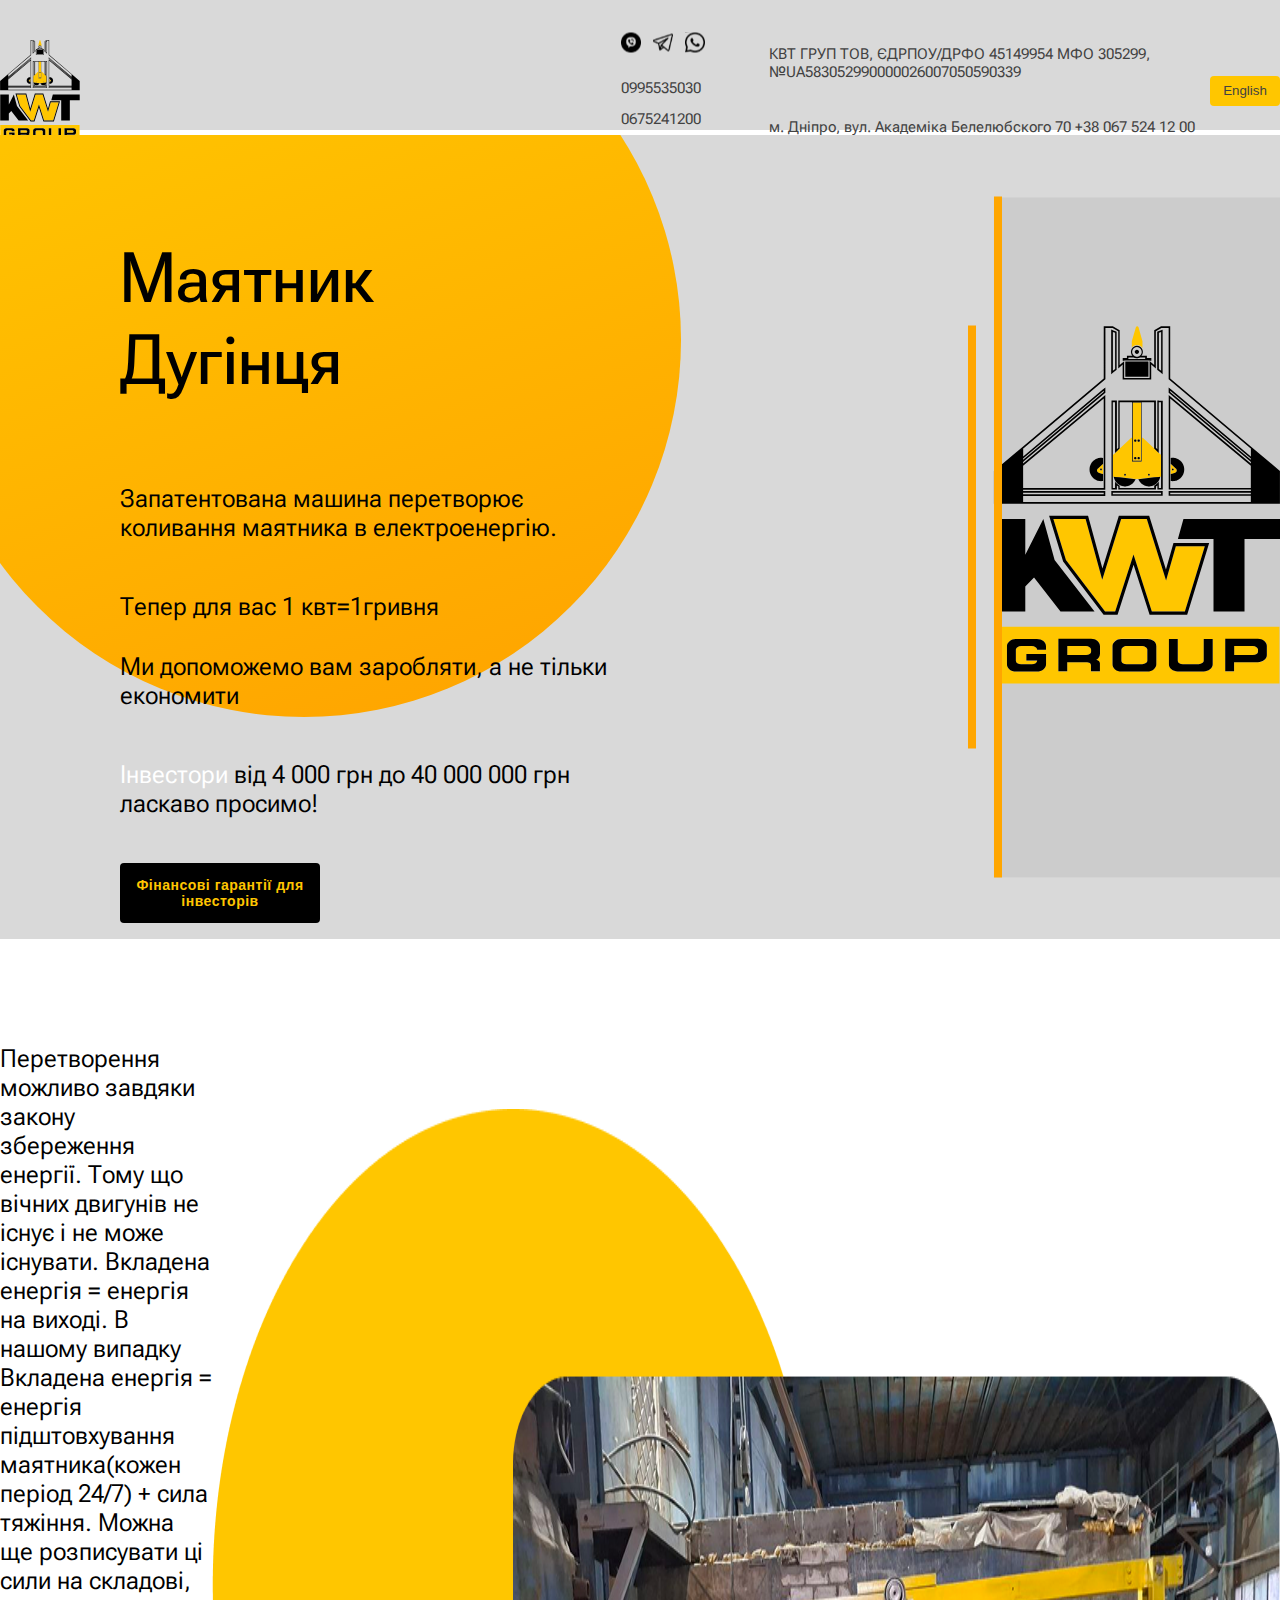
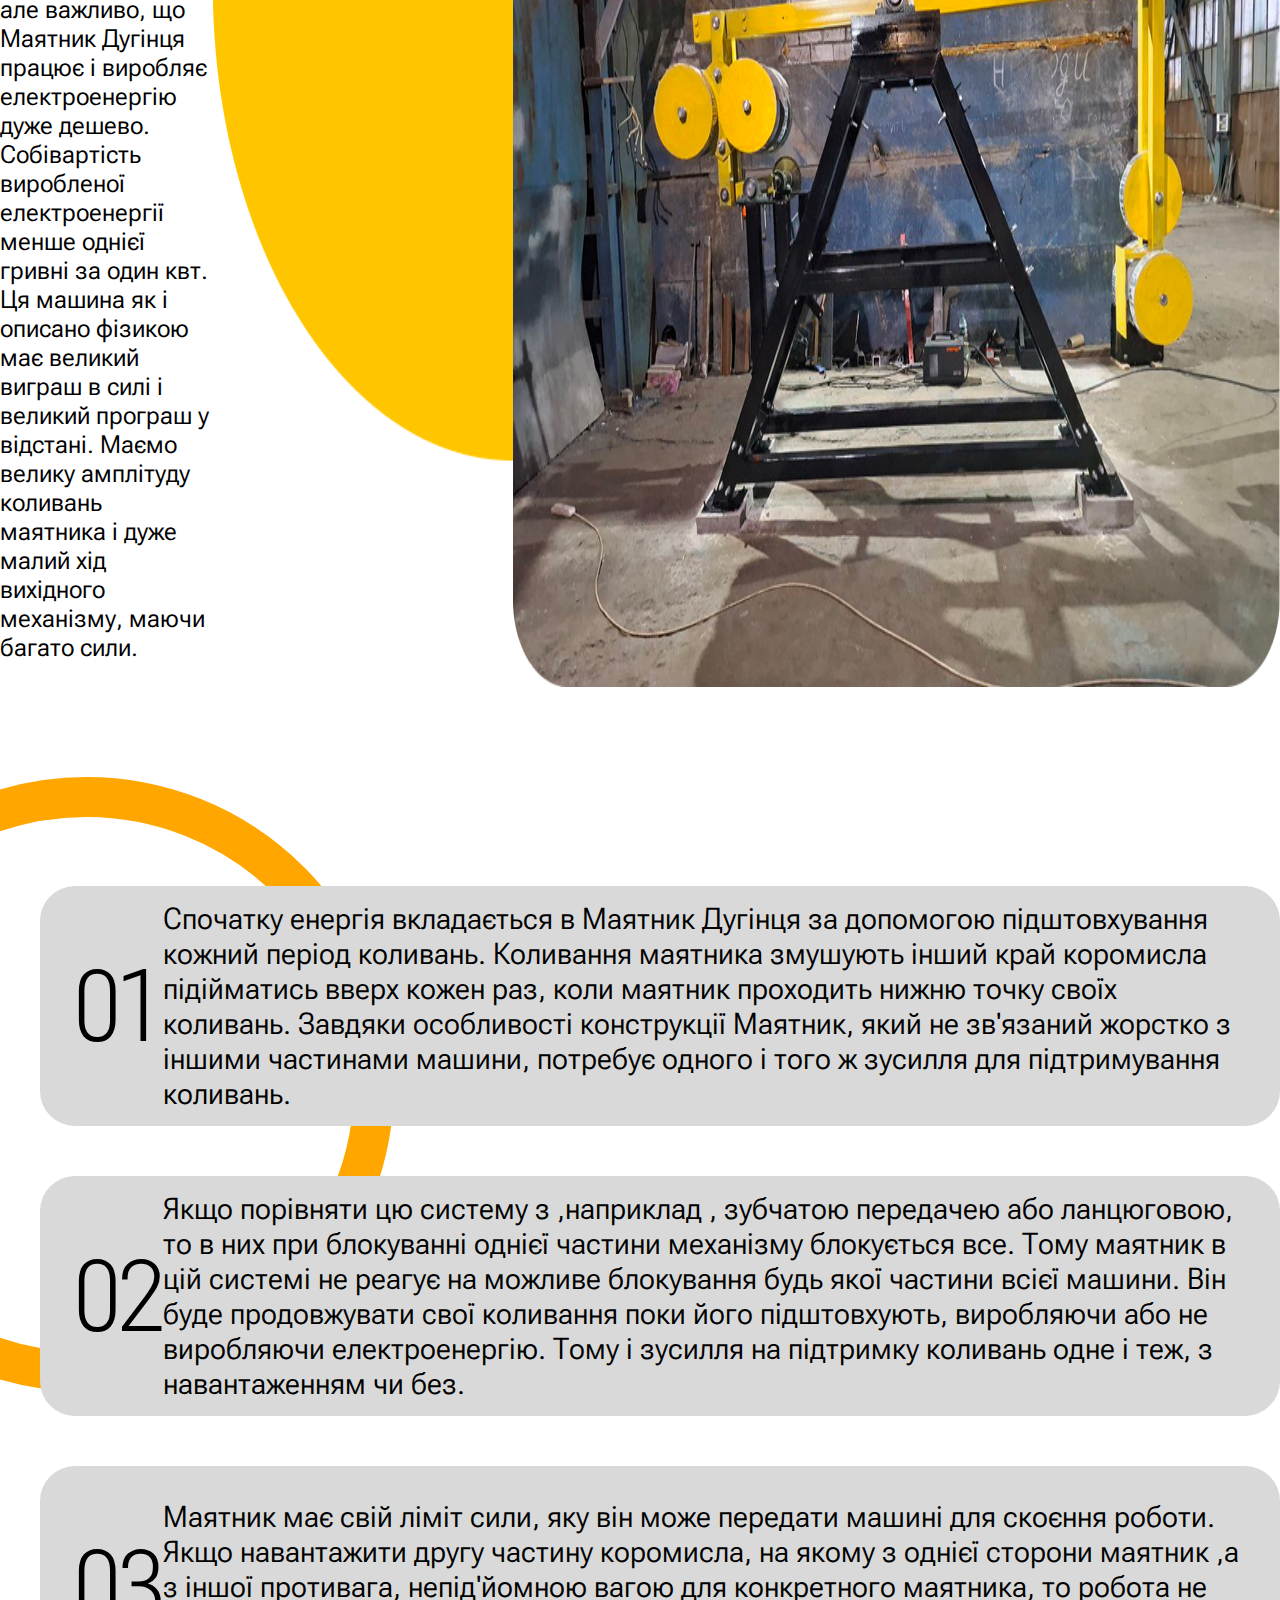
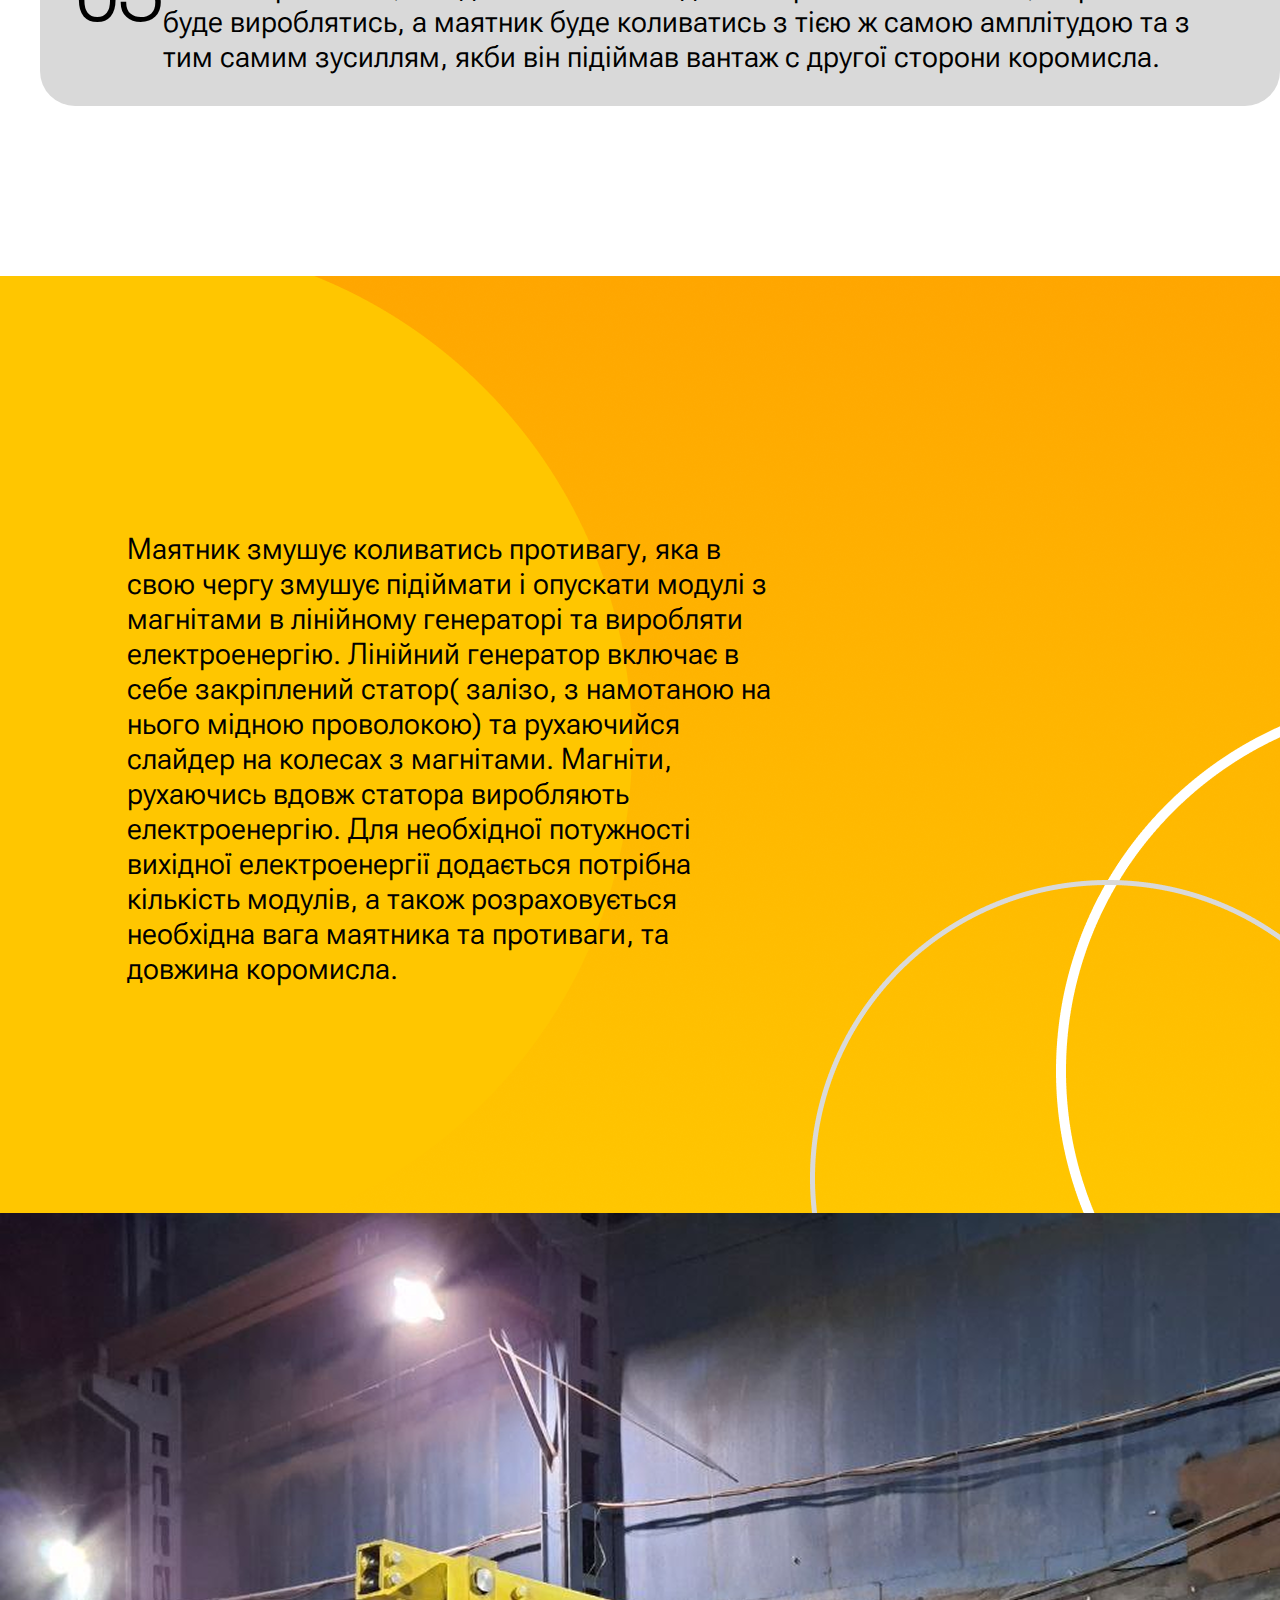
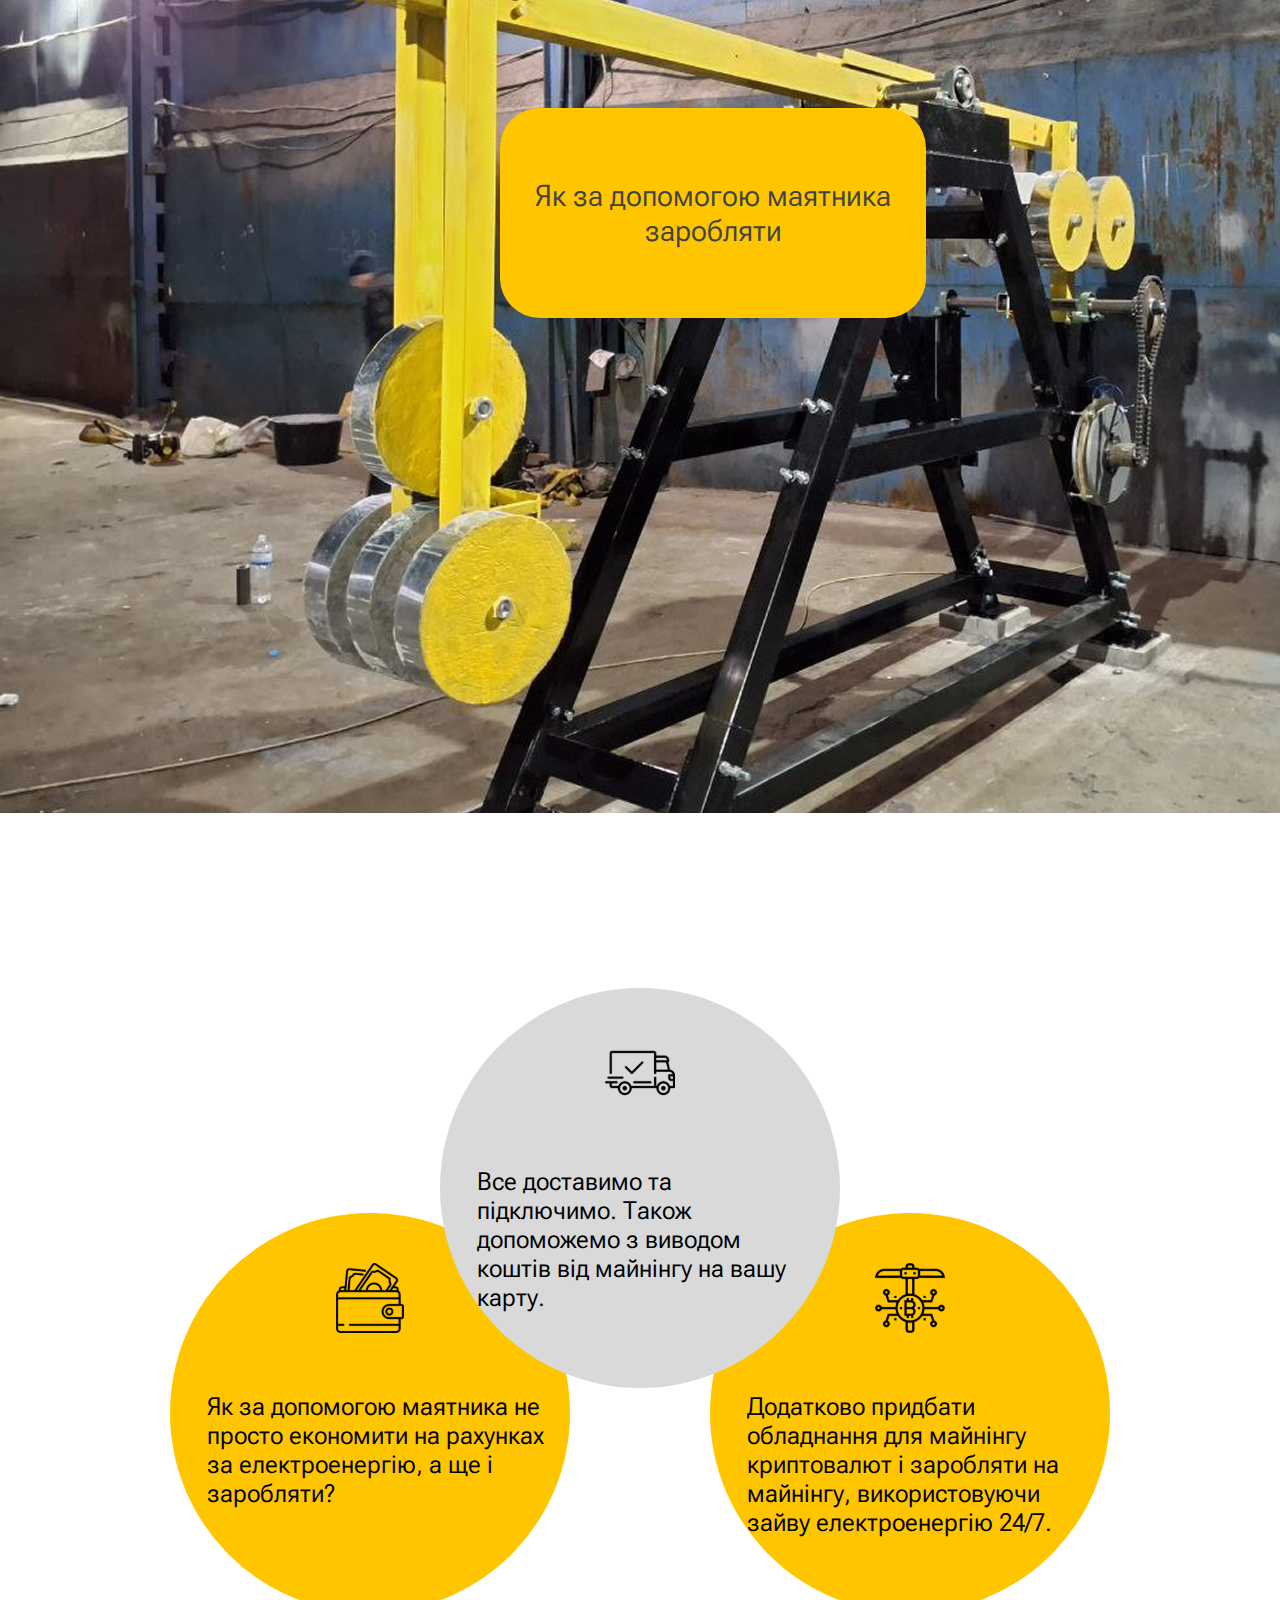
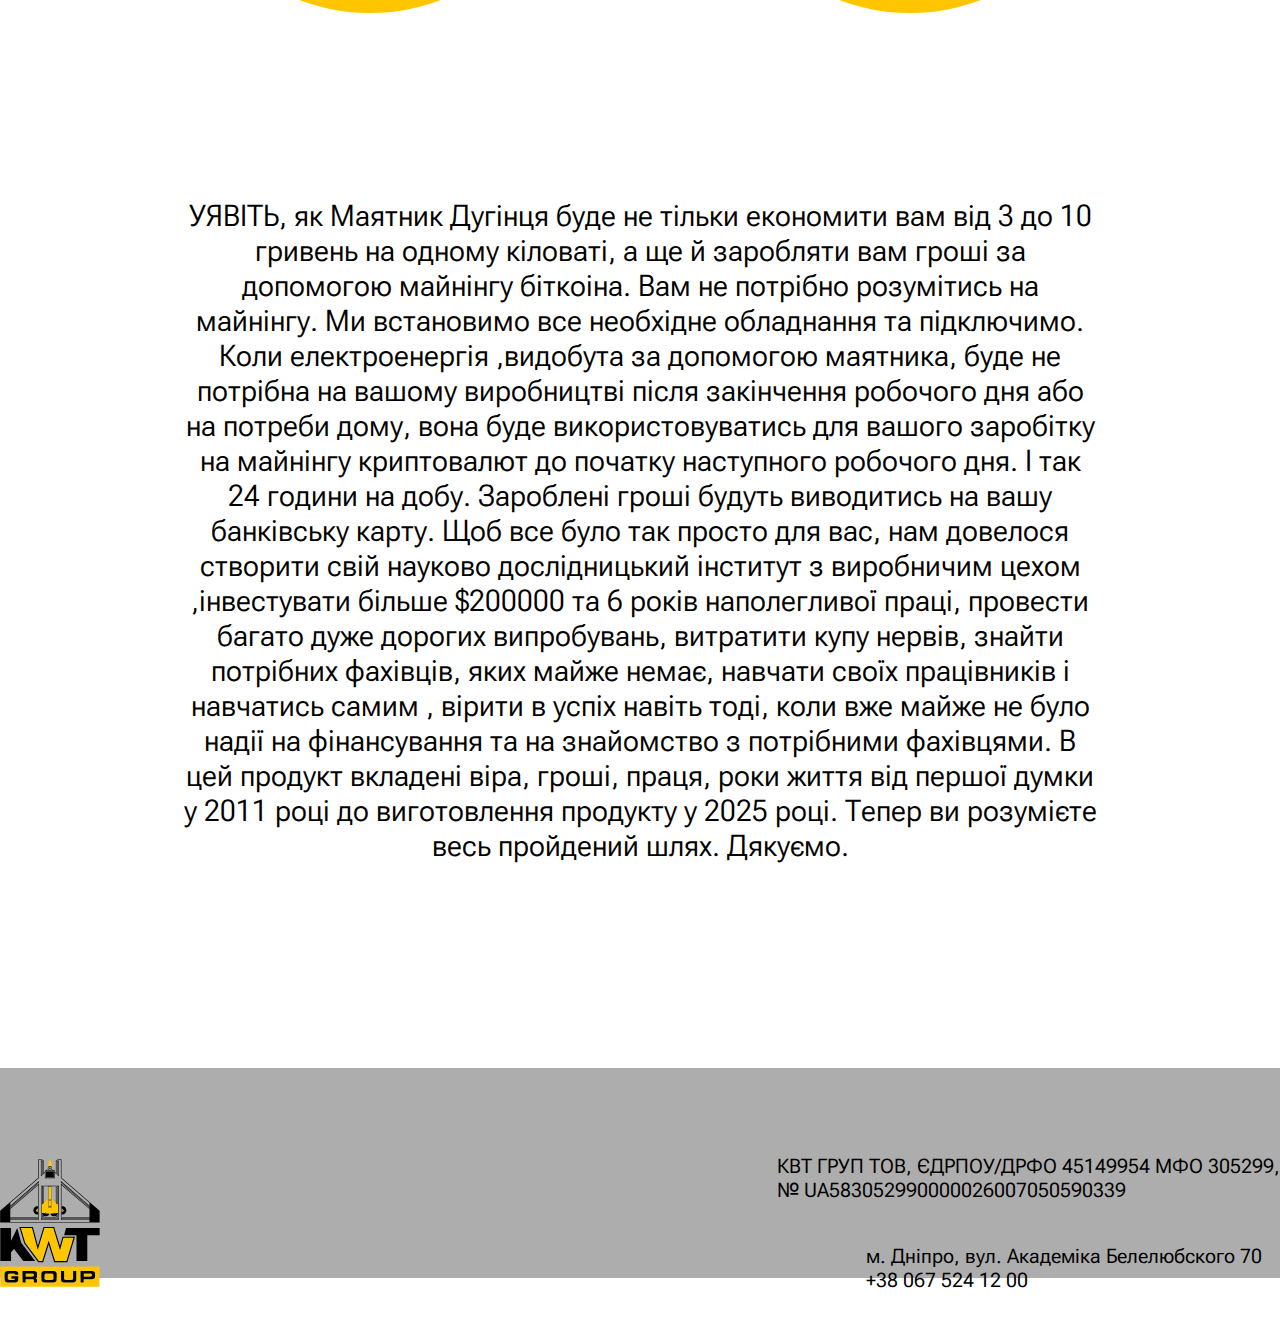
<file: index.html>
<!DOCTYPE html>
<html lang="uk">

<head>
    <meta charset="UTF-8">
    <meta name="viewport" content="width=device-width, initial-scale=1.0">
    <title>Document</title>
    <link rel="stylesheet" href="style.css">
    <link rel="stylesheet" href="https://meyerweb.com/eric/tools/css/reset/reset.css">

    <link href="https://fonts.googleapis.com/css2?family=Roboto+Flex:opsz,wght@8..144,100..1000&display=swap"
        rel="stylesheet">
</head>

<body>
    <header>
        <div class="header-div container">
            <img src="src/img/svg/logo.svg" alt="logo-pic" class="img-header">
            <nav class="header-nav">
             
                <div class="nav-div">
                    <ul class="header-nav-list">
                        <li class="header-nav-list__item"><img src="src/img/svg/social-networks.svg"
                                alt="social-networks" class="header-nav-list__img"></li>
                        <li class="header-nav-list__item">
                            <h2 class="header-nav-list__phone-number" contenteditable="true" data-lang="phone1">
                                0995535030</h2>
                        </li>
                        <li class="header-nav-list__item">
                            <h2 class="header-nav-list__phone-number-second" contenteditable="true" data-lang="phone2">
                                0675241200</h2>
                        </li>
                    </ul>
                    <ul class="header-nav-list-second">
                        <li class="header-nav-list-second__item">
                            <p class="header-nav-list-second__paragraph" contenteditable="true"
                                data-lang="company_info">
                                КВТ ГРУП ТОВ, ЄДРПОУ/ДРФО 45149954 МФО 305299,<br>
                                №UA583052990000026007050590339</p>
                        </li>
                        <li class="header-nav-list-second__item">
                            <p class="header-nav-list-second__paragraph-second" contenteditable="true"
                                data-lang="address">
                                м. Дніпро, вул. Академіка Белелюбского 70 +38 067 524 12 00</p>
                        </li>
                    </ul>
                </div>
                   <div class="language-switcher">
                    <button class="langBtn" id="langBtn">English</button>
                </div>
            </nav>
        </div>
    </header>
    <main>
        <section class="description-section">
            <div class="container description-section__div">
                <ul class="description-list">
                    <li class="description-list__item">
                        <h2 class="description-list__title" contenteditable="true" data-lang="main_title">Маятник<br>
                            Дугінця</h2>
                    </li>
                    <li class="description-list__item">
                        <p class="description-list__paragraph" contenteditable="true" data-lang="description1">
                            Запатентована машина перетворює<br> коливання маятника в електроенергію.</p>
                    </li>
                    <li class="description-list__item">
                        <p class="description-list__paragraph" contenteditable="true" data-lang="description2">Тепер для
                            вас 1 квт=1гривня</p>
                    </li>
                    <li class="description-list__item">
                        <p class="description-list__paragraph-help" contenteditable="true" data-lang="description3">
                            Ми допоможемо вам заробляти, а не тільки<br> економити</p>
                    </li>
                    <li class="description-list__item">
                        <p class="description-list__paragraph welcome-paragraph" contenteditable="true"
                            data-lang="investors">
                            <span class="color-span">Інвестори</span> від 4 000 грн до 40 000 000 грн<br> ласкаво
                            просимо!
                        </p>
                    </li>
                    <li class="description-list__item">
                        <button class="description-list__button" data-lang="button_guarantees">Фінансові гарантії для
                            інвесторів</button>
                    </li>
                </ul>
                <div class="modal">
                    <div class="modal-content">
                        <span class="close">&times;</span>
                        <p class="modal-paragraph" data-lang="modal_text">
                            Перед тим, як інвестувати в когось, треба довіряти тій компанії або людині. Потрібно
                            відповісти на питання: А хто ця людина чи хто стоїть за цією компанією? Чи є в нього план Б
                            повернення моїх грошей? <br>
                            Директором ТОВ КВТ ГРУП є Дугінець Ігор Євгенович. Який досвід він має, щоб довірити йому
                            свої гроші?Як він повертатиме їх, якщо щось піде не по плану? <br>
                            Досвід Дугінця Ігоря Євгеновича: <br>
                            1. У 2001 році ,у віці 24 роки, привіз до Дніпра перший довгий лімузин на 6 персон для
                            обслуговування весіль та різноманітних івентів. Попри всіх скептиків бізнес став успішним.
                            Рекорд у 2007 році у вересні місяці прибуток на двох з партнером склав $41000 за один
                            місяць. У 2008 році має на двох з партнером 8 довгих лімузинів, включно з єдиним в Україні
                            12 метровим шостиколісним лімузином на 14 персон та хамером лімузином на 20 персон, та 10
                            автомобілів представницького класу, та єдиний в Україні кабріолет лінкольн контінентал 1963
                            року. На подібному авто їздив американський президент Джон Ф Кенеді. До початку
                            повномасштабного вторгнення у 2022 році лімузини працювали та приносили прибуток власникам і
                            радість клієнтам. Зараз не той у людей настрій, щоб так помпезно відзначати весілля. Але
                            лімузини окупились ще у 2010 році. І після цього 12 років приносили чистий прибуток. <br>

                            2.З 2015 року Дугінець Ігор Євгенович привіз під замовлення більше 400 електромобілів
                            юридичним та фізичним особам. Має 99% позитивних відгуків. <br>
                            3.З 2019 року має парк електро таксі. Зараз кількість автомобілів 22 штуки. Машини працювали
                            в блекаути і працюють зараз, приносячи прибуток. Дохід в середньому 500000 грн на місяць.
                            <br>
                            4.Також має свої швидкісні зарядні станції. <br>
                            Якщо припустити, що проект Маятник Дугінця не працює, як Дугінець Ігор Євгенович буде
                            віддавати інвестовані гроші? В нього є прибутковий бізнес з якого він може розраховуватись.
                            <br>
                            Але Маятник Дугінця буде популярним настільки ,що буде черга на місяці вперед. Заводи будуть
                            відкриті у різних містах України та інших держав. Будуть отримані патенти у цих державах.
                            Маятник Дугінця це базовий проект дешевої електроенергії. Анонс: Після його старту будуть
                            ще, як мінімум, чотири великих проекта, пов'язаних з виробництвом дешевої електроенергії:
                            <br>
                            1. Електрифікація вантажних перевезень по всій Україні на основі дешевої електроенергії, яку
                            виробляє Маятник Дугінця. Клієнтами стануть Нова Пошта, Delivery та інші подібні сервіси, а
                            також фермери по всій Україні. Бо тарифи на перевезення вантажів будуть значно нижче ніж на
                            дизельних фурах. Більше інформації з'явиться пізніше. <br>
                            2. Клуб "Один Біткоїн на добу " теж працюватиме від Маятника Дугінця. Буде закуплено
                            майнінгове обладнання, яке буде приносити один Біткоїн на добу, використовуючи
                            електроенергію Маятників Дугінця. Приблизно потрібно 114000 квт на добу, щоб отримати один
                            Біткоїн. Інформація про вступ в клуб буде пізніше. <br>
                            3. Мобільні швидкісні зарядні станції: Буде виробництво причепів на 450 квт ємністю, які
                            будуть заряджатись маятниками Дугінця і вивозитись на місце, де електромобілі будуть
                            заряджатись зі швидкістю до 240 квт за годину. Їх буде багато в різних містах України.
                            Економія на оренді площі під кожне паркомісце для кожного електромобіля декілька тисяч
                            гривень на місяць. Плюс продажна ціна 1кВт =14 грн при собівартості менше однієї гривні. До
                            двох разів на день один причеп може виїджати і продавати електроенергію. Більше інформації
                            згодом. <br>
                            4. Виробництво, встановлення лінійних генераторів на електромобілі, які працюють від
                            нерівності наших доріг. Ці генератори будуть заряджати батарею електромобіля в прцесі руху.
                            Це додаткове обладнання для електромобілів, яке буде встановлюватись в різних містах України
                            з подальшим обслуговуванням. <br>
                            Ті хто інвестує у Маятник Дугінця, отримє можливість інвестувати в ці проекти.
                            Тому інвестувати в Маятник Дугінця вигідно і безпечно. Також разом ми зможемо зробити
                            Україну більш конкурентноспроможною. Тепер український виробник, знизивши витрати на
                            виробництво своєї продукції, може конкурувати по ціні та якості з іншими подібними
                            виробництвами. <br>
                            Я завжди заробляв гроші, одночасно роблячи корисні речі для людей. Це
                            неймовірне відчуття приносити користь та нести світло і тепло людям в прямому сенсі слова.
                            Маятник Дугінця виробляє електроенергію за низькою ціною для світла, опалення і виробництва
                            будь-чого.
                        </p>
                    </div>
                </div>
                <img src="src/img/svg/orange-circle.svg" alt="orange-circle" class="description-section__img">
            </div>
            <img src="src/img/svg/kwt-group-header-img.svg" alt="" class="kwt-group-header-img">
        </section>
        <section class="exlanation-section">
            <div class="explain-text-div container">
                <p class="explain-text-div__paragraph" contenteditable="true" data-lang="explanation1">
                    Перетворення можливо завдяки закону збереження енергії. Тому що вічних двигунів не існує і не може
                    існувати.
                    Вкладена енергія = енергія на виході. В нашому випадку Вкладена енергія = енергія підштовхування
                    маятника
                    (кожен період 24/7) + сила тяжіння. Можна ще розписувати ці сили на складові, але важливо, що
                    Маятник
                    Дугінця працює і виробляє електроенергію дуже дешево. Собівартість виробленої електроенергії менше
                    однієї
                    гривні за один квт. Ця машина як і описано фізикою має великий виграш в силі і великий програш у
                    відстані.
                    Маємо велику амплітуду коливань маятника і дуже малий хід вихідного механізму, маючи багато сили.
                </p>
                <img src="src/img/png/circle-and-pendulum.png" alt="" class="explain-text-div__img">
            </div>
            <img src="src/img/svg/circle.svg" alt="" class="exlanation-section__img">
            <div class="ul-explain-div container">
                <ul class="explain-list">
                    <li class="explain-list__item">
                        <h2 class="explain-list__number">01</h2>
                        <p class="explain-list__paragraph" contenteditable="true" data-lang="explanation_point1">
                            Спочатку енергія вкладається в Маятник Дугінця за допомогою підштовхування кожний період
                            коливань.
                            Коливання маятника змушують інший край коромисла підійматись вверх кожен раз, коли маятник
                            проходить
                            нижню точку своїх коливань. Завдяки особливості конструкції Маятник, який не зв'язаний
                            жорстко з
                            іншими частинами машини, потребує одного і того ж зусилля для підтримування коливань.
                        </p>
                    </li>
                    <li class="explain-list__item">
                        <h2 class="explain-list__number">02</h2>
                        <p class="explain-list__paragraph" contenteditable="true" data-lang="explanation_point2">
                            Якщо порівняти цю систему з ,наприклад , зубчатою передачею або ланцюговою, то в них при
                            блокуванні
                            однієї частини механізму блокується все. Тому маятник в цій системі не реагує на можливе
                            блокування
                            будь якої частини всієї машини. Він буде продовжувати свої коливання поки його підштовхують,
                            виробляючи або не виробляючи електроенергію. Тому і зусилля на підтримку коливань одне і
                            теж, з
                            навантаженням чи без.
                        </p>
                    </li>
                    <li class="explain-list__item">
                        <h2 class="explain-list__number">03</h2>
                        <p class="explain-list__paragraph" contenteditable="true" data-lang="explanation_point3">
                            Маятник має свій ліміт сили, яку він може передати машині для скоєння роботи. Якщо
                            навантажити другу
                            частину коромисла, на якому з однієї сторони маятник ,а з іншої противага, непід'йомною
                            вагою для
                            конкретного маятника, то робота не буде вироблятись, а маятник буде коливатись з тією ж
                            самою
                            амплітудою та з тим самим зусиллям, якби він підіймав вантаж с другої сторони коромисла.
                        </p>
                    </li>
                </ul>
            </div>
        </section>
        <section class="duginets-pendulum">
            <div class="container">
                <p class="duginets-pendulum-paragraph" contenteditable="true" data-lang="pendulum_description">
                    Маятник змушує коливатись противагу, яка в свою чергу змушує підіймати і опускати модулі з магнітами
                    в лінійному генераторі та виробляти електроенергію. Лінійний генератор включає в себе закріплений
                    статор( залізо, з намотаною на нього мідною проволокою) та рухаючийся слайдер на колесах з
                    магнітами.
                    Магніти, рухаючись вдовж статора виробляють електроенергію. Для необхідної потужності вихідної
                    електроенергії додається потрібна кількість модулів, а також розраховується необхідна вага маятника
                    та противаги, та довжина коромисла.
                </p>
            </div>
        </section>
        <section class="video-section">
            <div class="container">
                <a href="#">
                    <button class="video-btn" data-lang="video_button">Як за допомогою маятника<br> заробляти</button>
                </a>
            </div>
        </section>
        <section class="how-to-make-money-section">
            <div class="container">
                <div class="circles">
                    <div class="circles__yellow-circle">
                        <img src="src/img/svg/wallet.svg" alt="wallet-svg" class="circles__img">
                        <p class="circles__paragraph" contenteditable="true" data-lang="circle1">
                            Як за допомогою маятника не просто економити на рахунках за електроенергію, а ще і
                            заробляти?
                        </p>
                    </div>
                    <div class="circles__gray-circle">
                        <img src="src/img/svg/car.svg" alt="car-svg" class="circles__img">
                        <p class="circles__paragraph" contenteditable="true" data-lang="circle2">
                            Все доставимо та підключимо. Також допоможемо з виводом коштів від майнінгу на вашу карту.
                        </p>
                    </div>
                    <div class="circles__yellow-circle">
                        <img src="src/img/svg/bitcoin.svg" alt="bitcoin-svg" class="circles__img">
                        <p class="circles__paragraph" contenteditable="true" data-lang="circle3">
                            Додатково придбати обладнання для майнінгу криптовалют і заробляти на майнінгу,
                            використовуючи
                            зайву електроенергію 24/7.
                        </p>
                    </div>
                </div>
                <div class="how-to-make-money-section-div">
                    <p class="how-to-make-money-section-div__paragraph" contenteditable="true"
                        data-lang="money_making_description">
                        УЯВІТЬ, як Маятник Дугінця буде не тільки економити вам від 3 до 10 гривень на одному кіловаті,
                        а ще й заробляти вам гроші за допомогою майнінгу біткоіна. Вам не потрібно розумітись на
                        майнінгу.
                        Ми встановимо все необхідне обладнання та підключимо. Коли електроенергія ,видобута за допомогою
                        маятника, буде не потрібна на вашому виробництві після закінчення робочого дня або на потреби
                        дому,
                        вона буде використовуватись для вашого заробітку на майнінгу криптовалют до початку наступного
                        робочого дня. І так 24 години на добу. Зароблені гроші будуть виводитись на вашу банківську
                        карту.
                        Щоб все було так просто для вас, нам довелося створити свій науково дослідницький інститут з
                        виробничим цехом ,інвестувати більше $200000 та 6 років наполегливої праці, провести багато дуже
                        дорогих випробувань, витратити купу нервів, знайти потрібних фахівців, яких майже немає, навчати
                        своїх працівників і навчатись самим , вірити в успіх навіть тоді, коли вже майже не було надії
                        на фінансування та на знайомство з потрібними фахівцями. В цей продукт вкладені віра, гроші,
                        праця, роки життя від першої думки у 2011 році до виготовлення продукту у 2025 році. Тепер ви
                        розумієте весь пройдений шлях. Дякуємо.
                    </p>
                </div>
            </div>
        </section>
    </main>
    <footer>
        <section class="footer-section">
            <div class="footer-div container">
                <img src="src/img/svg/logo.svg" alt="logo-pic" class="img-footer">
                <ul class="footer-list">
                    <li class="footer-list__item">
                        <p class="footer-list__paragraph" contenteditable="true" data-lang="footer_company_info">
                            КВТ ГРУП ТОВ, ЄДРПОУ/ДРФО 45149954 МФО 305299,<br>
                            № UA583052990000026007050590339
                        </p>
                    </li>
                    <li class="footer-list__item">
                        <p class="footer-list__paragraph-second" contenteditable="true" data-lang="footer_address">
                            м. Дніпро, вул. Академіка Белелюбского 70 <br> +38 067 524 12 00
                        </p>
                    </li>
                </ul>
            </div>
        </section>
    </footer>


    <script src="./script.js"></script>
</body>

</html>
</file>
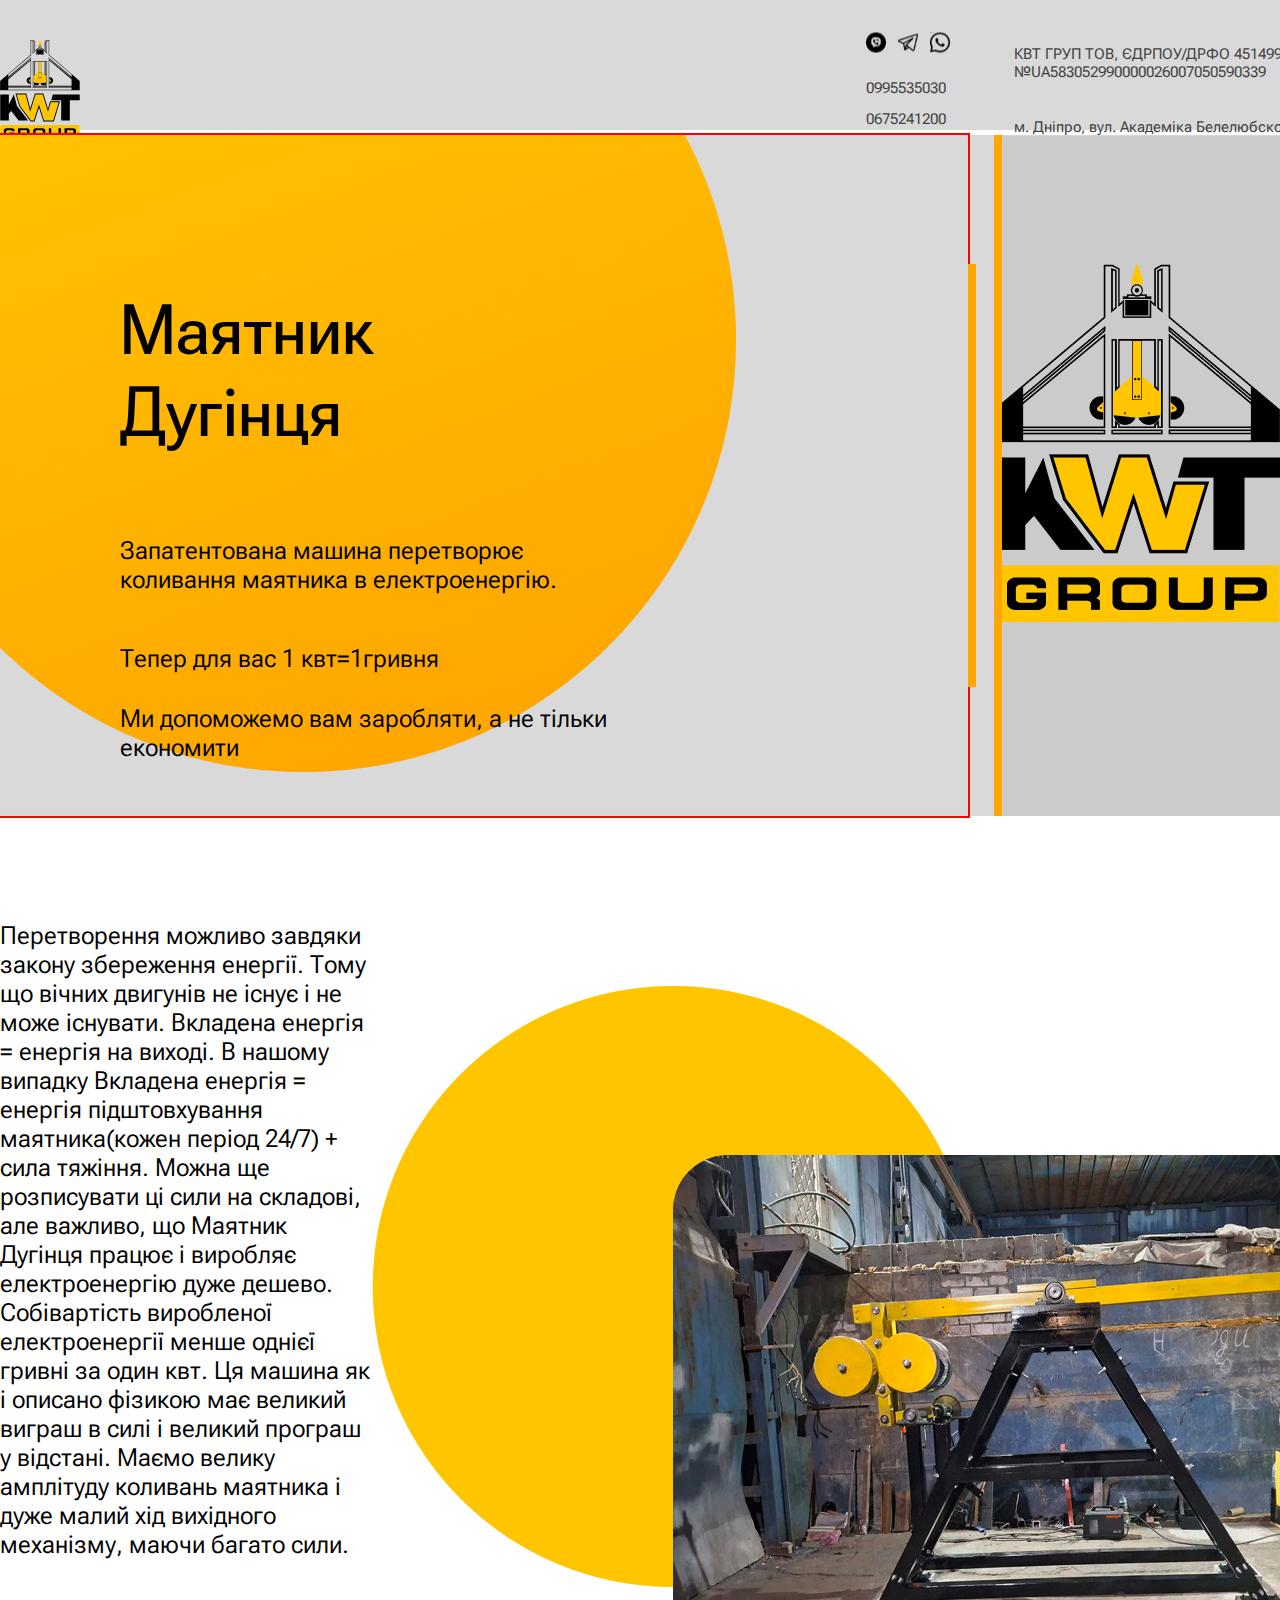
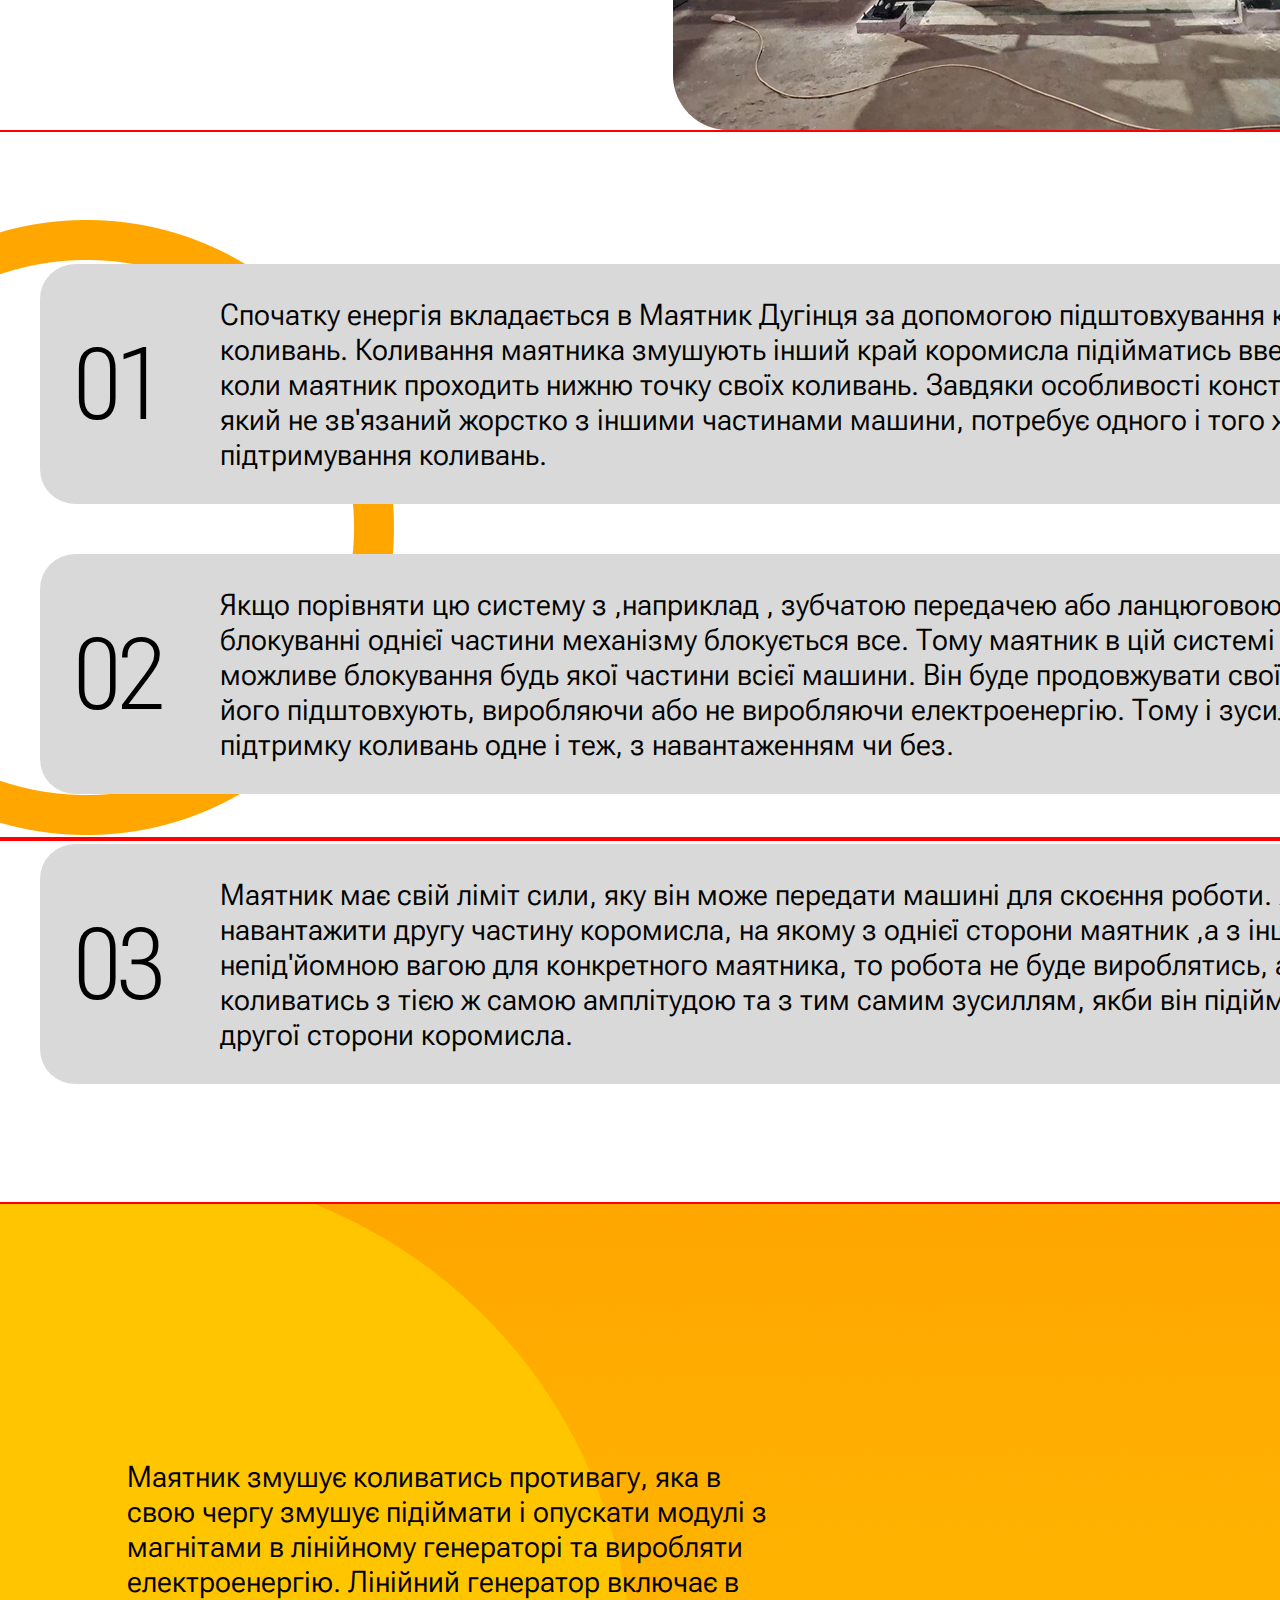
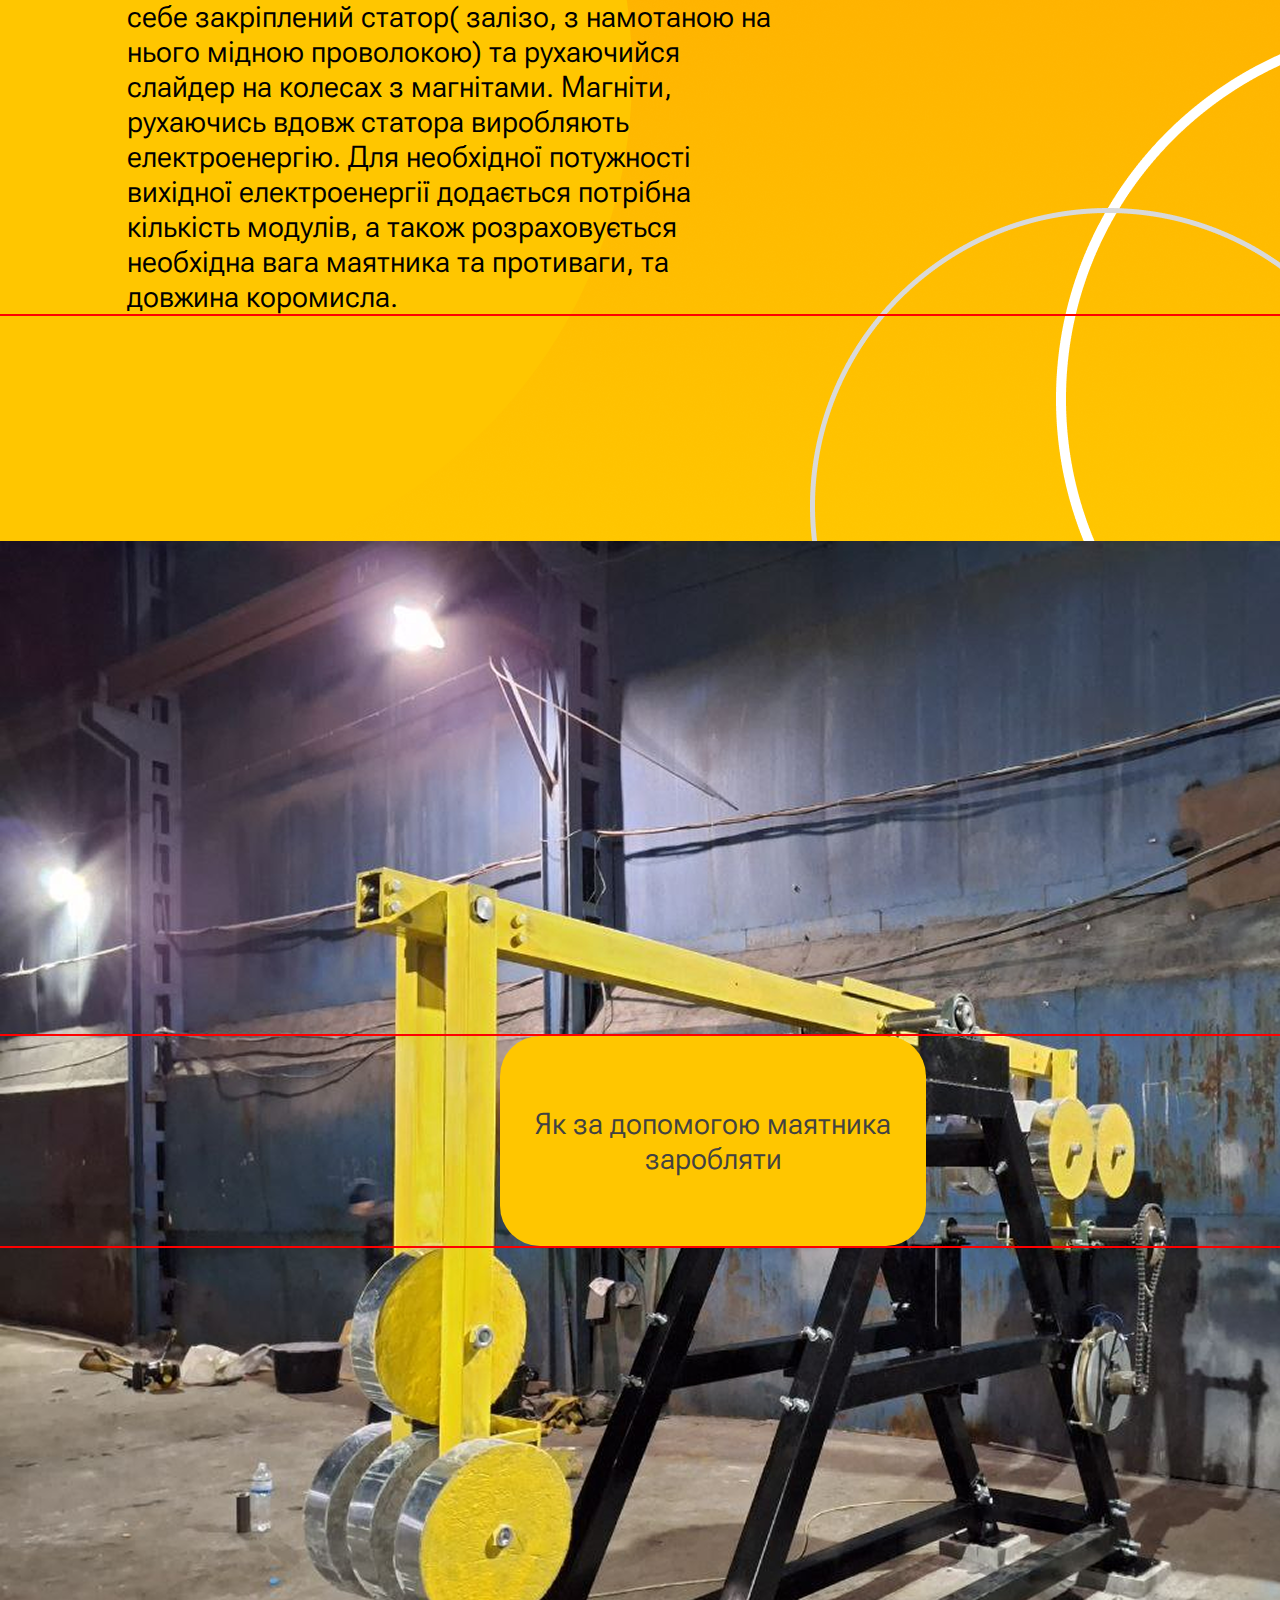
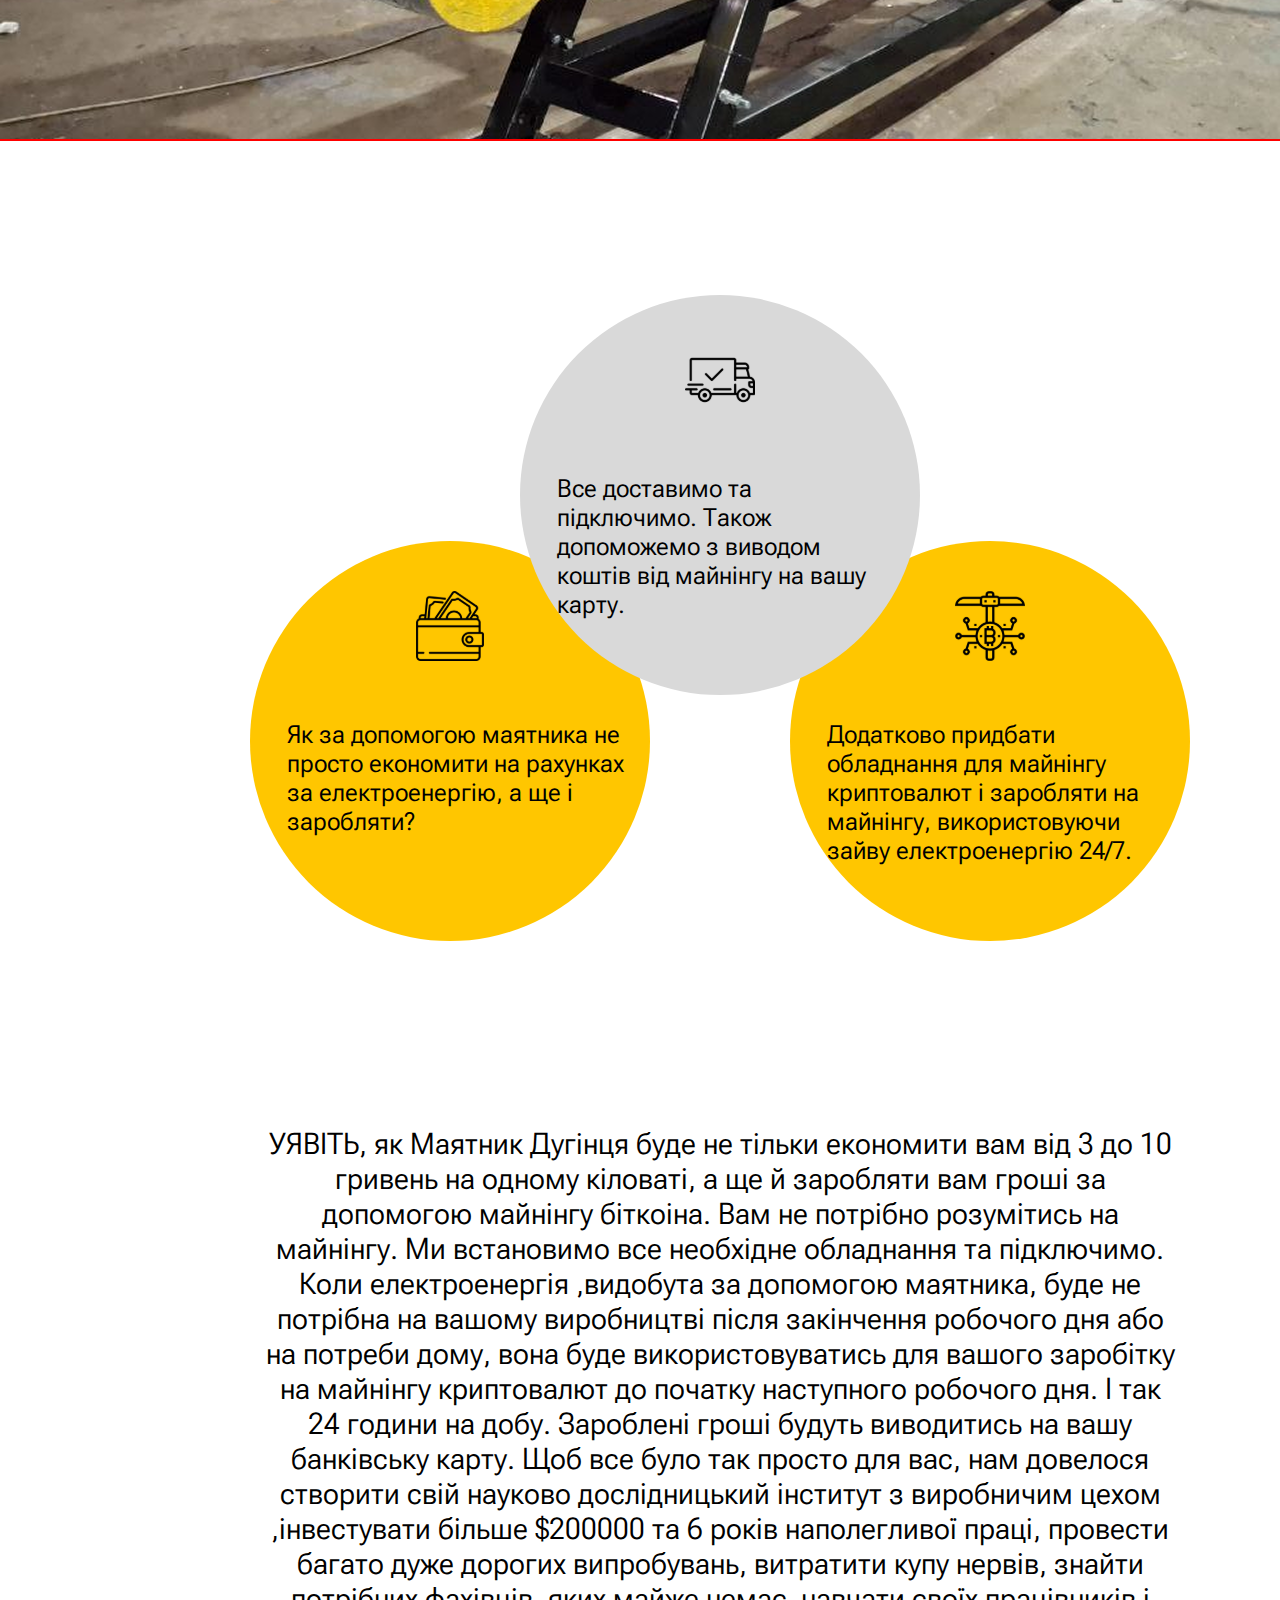
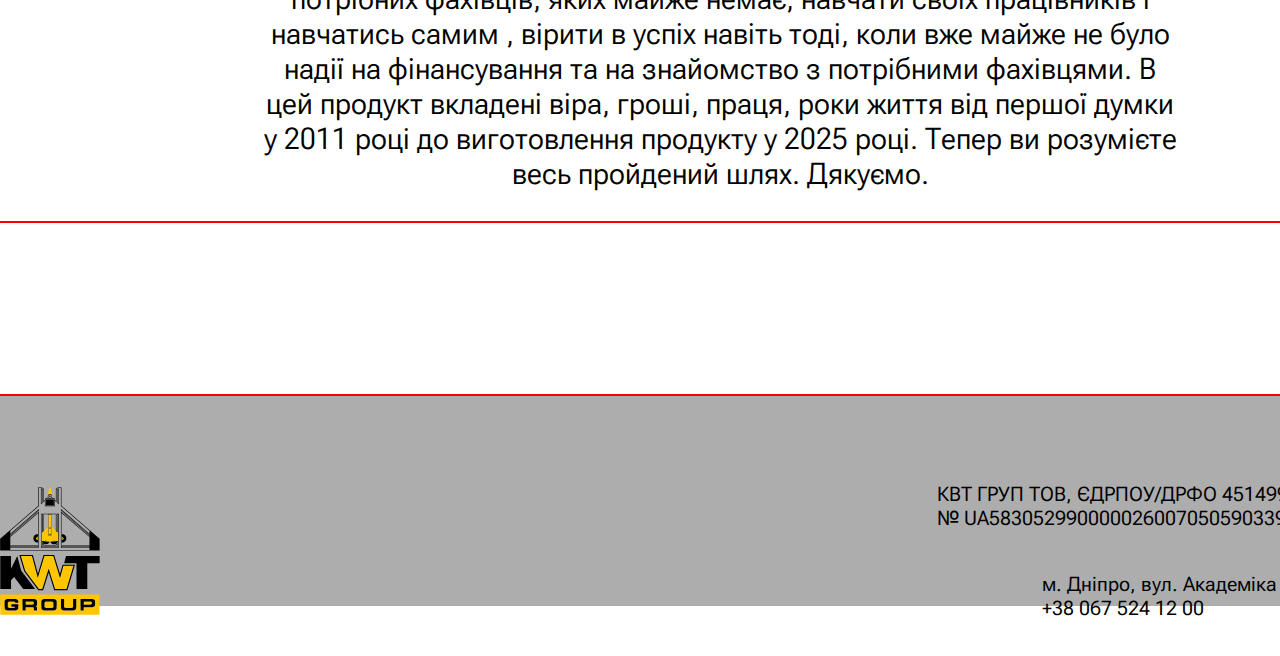
<file: src/index.html>
<!DOCTYPE html>
<html lang="en">

<head>
    <meta charset="UTF-8">
    <meta name="viewport" content="width=device-width, initial-scale=1.0">
    <title>Document</title>
    <link rel="stylesheet" href="./style.css">
    <link rel="stylesheet" href="https://meyerweb.com/eric/tools/css/reset/reset.css">

    <link href="https://fonts.googleapis.com/css2?family=Roboto+Flex:opsz,wght@8..144,100..1000&display=swap"
        rel="stylesheet">
</head>

<body>
    <header>
        <div class="header-div container">
            <img src="./img/svg/logo.svg" alt="logo-pic" class="img-header">
            <nav class="header-nav">
                <div class="nav-div">
                    <ul class="header-nav-list">
                        <li class="header-nav-list__item"><img src="./img/svg/social-networks.svg" alt="social-networks"
                                class="header-nav-list__img"></li>
                        <li class="header-nav-list__item">
                            <h2 class="header-nav-list__phone-number">0995535030</h2>
                        </li>
                        <li class="header-nav-list__item">
                            <h2 class="header-nav-list__phone-number-second">0675241200</h2>
                        </li>
                    </ul>
                    <ul class="header-nav-list-second">
                        <li class="header-nav-list-second__item">
                            <p class="header-nav-list-second__paragraph">КВТ ГРУП ТОВ, ЄДРПОУ/ДРФО 45149954 МФО 305299,<br>
                                №UA583052990000026007050590339</p>
                        </li>
                        <li class="header-nav-list-second__item">
                            <p class="header-nav-list-second__paragraph-second">м. Дніпро, вул. Академіка Белелюбского
                                70 +38
                                067 524 12 00</p>
                        </li>
                    </ul>
                </div>
            </nav>
        </div>
    </header>
    <main>
        <section class="description-section">
            <div class="container description-section__div">
                <ul class="description-list">
                    <li class="description-list__item">
                        <h2 class="description-list__title">Маятник<br> Дугінця</h2>
                    </li>
                    <li class="description-list__item">
                        <p class="description-list__paragraph">Запатентована машина перетворює<br> коливання маятника в
                            електроенергію.</p>
                    </li>
                    <li class="description-list__item">
                        <p class="description-list__paragraph">Тепер для вас 1 квт=1гривня</p>
                    </li>
                    <li class="description-list__item">
                        <p class="description-list__paragraph-help">Ми допоможемо вам
                            заробляти, а не тільки<br> економити</p>
                    </li>
                </ul>
                <img src="./img/png/orange-circle.png" alt="orange-circle" class="description-section__img">
            </div>
            <img src="./img/png/kwt-group-header-img.png" alt="" class="kwt-group-header-img">
        </section>
        <section class="exlanation-section">

            <div class="explain-text-div container">
                <p class="explain-text-div__paragraph">Перетворення можливо завдяки закону збереження енергії. Тому
                    що вічних двигунів не існує і не може існувати. Вкладена енергія = енергія на виході. В нашому
                    випадку Вкладена енергія = енергія підштовхування маятника(кожен період 24/7) + сила тяжіння.
                    Можна ще розписувати ці сили на складові, але важливо, що Маятник Дугінця працює і виробляє
                    електроенергію дуже дешево. Собівартість виробленої електроенергії менше однієї гривні за один
                    квт. Ця машина як і описано фізикою має великий виграш в силі і великий програш у відстані.
                    Маємо велику амплітуду коливань маятника і дуже малий хід вихідного механізму, маючи багато
                    сили.</p>
                <img src="./img/png/circle-and-pendulum.png" alt="" class="explain-text-div__img">
            </div>
            <img src="./img/png/circle.png" alt="" class="exlanation-section__img">
            <div class="ul-explain-div container">
                <ul class="explain-list">
                    <li class="explain-list__item">
                        <h2 class="explain-list__number">01</h2>
                        <p class="explain-list__paragraph">Спочатку енергія вкладається в Маятник Дугінця за
                            допомогою підштовхування кожний період коливань. Коливання маятника змушують інший край
                            коромисла підійматись вверх кожен раз, коли маятник проходить нижню точку своїх
                            коливань. Завдяки особливості конструкції Маятник, який не зв'язаний жорстко з іншими
                            частинами машини, потребує одного і того ж зусилля для підтримування коливань.</p>
                    </li>
                    <li class="explain-list__item">
                        <h2 class="explain-list__number">02</h2>
                        <p class="explain-list__paragraph"> Якщо порівняти цю систему з ,наприклад , зубчатою
                            передачею або ланцюговою, то в них при блокуванні однієї частини механізму блокується
                            все. Тому маятник в цій системі не реагує на можливе блокування будь якої частини всієї
                            машини. Він буде продовжувати свої коливання поки його підштовхують, виробляючи або не
                            виробляючи електроенергію. Тому і зусилля на підтримку коливань одне і теж, з
                            навантаженням чи без.</p>
                    </li>
                    <li class="explain-list__item">
                        <h2 class="explain-list__number">03</h2>
                        <p class="explain-list__paragraph"> Маятник має свій ліміт сили, яку він може передати
                            машині для скоєння роботи. Якщо навантажити другу частину коромисла, на якому з однієї
                            сторони маятник ,а з іншої противага, непід'йомною вагою для конкретного маятника, то
                            робота не буде вироблятись, а маятник буде коливатись з тією ж самою амплітудою та з тим
                            самим зусиллям, якби він підіймав вантаж с другої сторони коромисла.</p>
                    </li>
                </ul>
            </div>
        </section>
        <section class="duginets-pendulum">
            <div class="container">
                <p class="duginets-pendulum-paragraph">Маятник змушує коливатись противагу, яка в свою чергу змушує
                    підіймати і опускати модулі з магнітами в лінійному генераторі та виробляти електроенергію. Лінійний
                    генератор включає в себе закріплений статор( залізо, з намотаною на нього мідною проволокою) та
                    рухаючийся слайдер на колесах з магнітами. Магніти, рухаючись вдовж статора виробляють
                    електроенергію. Для необхідної потужності вихідної електроенергії додається потрібна кількість
                    модулів, а також розраховується необхідна вага маятника та противаги, та довжина коромисла.</p>
            </div>
        </section>
        <section class="video-section">
            <div class="container">
                <a href="#">
                    <button class="video-btn">Як за допомогою маятника<br> заробляти</button>
                </a>
            </div>
        </section>
        <section class="how-to-make-money-section">
            <div class="container">
                <div class="circles">
                    <div class="circles__yellow-circle"><img src="./img/svg/wallet.svg" alt="wallet-svg" class="circles__img">
                        <p class="circles__paragraph">Як за допомогою маятника не просто економити на рахунках за
                            електроенергію, а ще і заробляти?</p>
                    </div>
                    <div class="circles__gray-circle"><img src="./img/svg/car.svg" alt="cer-svg" class="circles__img">
                        <p class="circles__paragraph">Все доставимо та підключимо. Також допоможемо з виводом коштів від
                            майнінгу на вашу карту.</p>
                    </div>
                    <div class="circles__yellow-circle"><img src="./img/svg/bitcoin.svg" alt="bitcoin-svg" class="circles__img">
                        <p class="circles__paragraph">Додатково придбати обладнання для майнінгу криптовалют і
                            заробляти на майнінгу, використовуючи зайву електроенергію 24/7.</p>
                    </div>
                </div>
                <div class="how-to-make-money-section-div">
                    <p class="how-to-make-money-section-div__paragraph">УЯВІТЬ, як Маятник Дугінця буде не тільки
                        економити вам від 3 до 10 гривень на одному кіловаті, а ще й заробляти вам гроші за допомогою
                        майнінгу біткоіна. Вам не потрібно розумітись на майнінгу. Ми встановимо все необхідне
                        обладнання та підключимо. Коли електроенергія ,видобута за допомогою маятника, буде не потрібна
                        на вашому виробництві після закінчення робочого дня або на потреби дому, вона буде
                        використовуватись для вашого заробітку на майнінгу криптовалют до початку наступного робочого
                        дня. І так 24 години на добу. Зароблені гроші будуть виводитись на вашу банківську карту. Щоб
                        все було так просто для вас, нам довелося створити свій науково дослідницький інститут з
                        виробничим цехом ,інвестувати більше $200000 та 6 років наполегливої праці, провести багато дуже
                        дорогих випробувань, витратити купу нервів, знайти потрібних фахівців, яких майже немає, навчати
                        своїх працівників і навчатись самим , вірити в успіх навіть тоді, коли вже майже не було надії
                        на фінансування та на знайомство з потрібними фахівцями. В цей продукт вкладені віра, гроші,
                        праця, роки життя від першої думки у 2011 році до виготовлення продукту у 2025 році. Тепер ви
                        розумієте весь пройдений шлях. Дякуємо.</p>
                </div>
            </div>
        </section>
    </main>
    <footer>
        <section class="footer-section">
            <div class="footer-div container">
                <img src="./img/svg/logo.svg" alt="logo-pic" class="img-footer">
                <ul class="footer-list">
                    <li class="footer-list__item">
                        <p class="footer-list__paragraph">КВТ ГРУП ТОВ, ЄДРПОУ/ДРФО 45149954 МФО 305299,<br>
                            № UA583052990000026007050590339</p>
                    </li>
                    <li class="footer-list__item">
                        <p class="footer-list__paragraph-second">м. Дніпро, вул. Академіка Белелюбского
                            70 <br> +38
                            067 524 12 00</p>
                    </li>
                </ul>
            </div>
        </section>
    </footer>
</body>

</html>
</file>
<file: style.css>
* {
  box-sizing: border-box;
  -webkit-user-select: none;
  -moz-user-select: none;
  user-select: none;
}

ul {
  list-style: none;
}

a {
  text-decoration: none;
}

body {
  margin: 0;
  padding: 0;
}

[contenteditable="true"] {
  outline: none;
}

.container {
  width: 100%;
  max-width: 1440px;
  margin: 0 auto;
}

header {
  background-color: #d9d9d9;
  width: 100%;
  height: 130px;
}

.img-header {
  width: 80px;
}

.header-div {
  padding-top: 14px;
  display: flex;
  justify-content: space-between;
  align-items: center;
}
.header-nav{
  display: flex;
  align-items: center;
   gap: 15px;
}
.langBtn{
  width: 70px;
  height: 30px;
  background-color: #ffc600;
  border: none;
  border-radius: 4px;
  color: #424242;
}

.nav-div {
  position: relative;
  display: flex;
  gap: 24px;
}

.header-nav-list__phone-number {
  padding-top: 8px;
  font-size: 15px;
  font-family: "Roboto Flex", sans-serif;
  font-weight: 400;
  color: #424242;
}

.header-nav-list__phone-number-second {
  margin-top: 2px;
  font-size: 15px;
  font-family: "Roboto Flex", sans-serif;
  font-weight: 400;
  color: #424242;
}

.header-nav-list-second__paragraph {
  font-size: 15px;
  font-family: "Roboto Flex", sans-serif;
  font-weight: 400;
  color: #424242;
}

.header-nav-list-second__paragraph-second {
  font-size: 15px;
  font-family: "Roboto Flex", sans-serif;
  font-weight: 400;
  color: #424242;
  padding-top: 22px;
}

.description-section {
  display: flex;
  position: relative;
  margin-top: 5px;
  background-color: #d9d9d9;
  background-repeat: no-repeat;
}

.description-section__img {
  position: absolute;
  left: 0;
  z-index: 0;
}

.description-section__div {
  display: flex;
  justify-content: space-between;
}

.description-list {
  margin-left: 80px;
  position: relative;
  z-index: 1;
  padding-top: 28px;
}

.description-list__title {
  font-size: 70px;
  font-family: "Roboto Flex", sans-serif;
  font-weight: 500;
}

.description-list__paragraph {
  font-size: 25px;
  font-family: "Roboto Flex", sans-serif;
  font-weight: 400;
  padding-top: 25px;
}
.description-list__button {
  width: 200px;
  height: 60px;
  background-color: #000; 
  color: #ffc600;      
  border: none;           
  border-radius: 4px;     
  font-weight: 600;
  font-size: 14px;
  letter-spacing: 0.5px;
  margin-top: 20px;
   cursor: pointer;
}
.description-list__button:hover {
  background-color: #ffc600;
  color: #000;
}
.description-list__paragraph-help {
  font-size: 25px;
  font-family: "Roboto Flex", sans-serif;
  font-weight: 400;
  padding-top: 6px;
}

.explain-text-div {
  padding-top: 80px;
  display: flex;
  margin-bottom: 90px;
}

.explain-text-div__paragraph {
  font-size: 25px;
  font-family: "Roboto Flex", sans-serif;
  font-weight: 400;
}

.explain-text-div__img {
  padding-top: 90px;
}

.explain-list {
  bottom: 560px;
  position: relative;
}

.exlanation-section__img {
  padding-top: -10px;
}

.explain-list__item {
  display: flex;
  align-items: center;
  justify-content: space-between;
  width: 100%;
  max-width: 100%;
  box-sizing: border-box;
  height: 240px;
  background-color: #d9d9d9;
  margin-top: 50px;
  border-radius: 35px;
}

.ul-explain-div {
  height: 400px;
}

.explain-list__number {
  font-family: "Roboto Flex", sans-serif;
  font-weight: 400;
  font-size: 100px;
  margin-left: 35px;
}

.explain-list__paragraph {
  font-size: 30px;
  font-family: "Roboto Flex", sans-serif;
  font-weight: 400;
  width: 1275px;
  margin-right: 35px;
}

.duginets-pendulum {
  background-image: url("src/img/png/orange-bg.png");
  background-repeat: no-repeat;
  height: 937px;
}

.duginets-pendulum-paragraph {
  font-size: 30px;
  font-family: "Roboto Flex", sans-serif;
  font-weight: 400;
  width: 650px;
  padding-top: 255px;
  margin-left: 127px;
}

.video-section {
  background-image: url("src/img/png/photo-duginets-pendulum.png");
  background-repeat: no-repeat;
  height: 1200px;
  display: flex;
  align-items: center;
}

.video-btn {
  background-color: #ffc600;
  padding: 70px 35px;
  border: none;
  border-radius: 40px;
  font-size: 30px;
  font-family: "Roboto Flex", sans-serif;
  font-weight: 400;
  color: #424242;
  margin-left: 500px;
}

.circles {
  display: flex;
  justify-content: center;
  padding-top: 400px;
  gap: 140px;
}

.circles__yellow-circle {
  background-color: #ffc600;
  border-radius: 100%;
  width: 400px;
  height: 400px;
}

.circles__gray-circle {
  background-color: #d9d9d9;
  border-radius: 100%;
  position: absolute;
  margin-top: -225px;
  width: 400px;
  height: 400px;
}

.circles__img {
  width: 70px;
  margin-left: 165px;
  padding-top: 50px;
}

.circles__paragraph {
  font-size: 25px;
  font-family: "Roboto Flex", sans-serif;
  font-weight: 400;
  padding-top: 30px;
  width: 375px;
  padding-left: 37px;
}

.how-to-make-money-section-div {
  display: flex;
  justify-content: center;
  padding-top: 155px;
}

.how-to-make-money-section-div__paragraph {
  font-size: 30px;
  font-family: "Roboto Flex", sans-serif;
  font-weight: 400;
  width: 917px;
  text-align: center;
}

.footer-section {
  background-color: #adadad;
  height: 210px;
  margin-top: 175px;
}

.footer-div {
  display: flex;
  align-items: center;
  justify-content: space-between;
  padding-top: 50px;
}

.img-footer {
  width: 100px;
}

.footer-list__paragraph {
  font-size: 20px;
  font-family: "Roboto Flex", sans-serif;
  font-weight: 400;
  color: #000000;
}

.footer-list__paragraph-second {
  font-size: 20px;
  font-family: "Roboto Flex", sans-serif;
  font-weight: 400;
  color: #000000;
  padding-top: 22px;
  margin-left: 89px;
}
.modal {
  display: none;
  position: fixed;
  z-index: 999;
  left: 0; top: 0;
  width: 100%; height: 100%;
  background-color: rgba(0,0,0,0.5);
}
.modal-content {
  background: white;
  margin: 2% auto;
  padding: 40px;
  width: 800px;
  border-radius: 10px;
  position: relative;
    max-height: 80vh; 
  overflow-y: auto;
}
.close {
  position: absolute;
  top: 10px;
  right: 15px;
  font-size: 40px;
  cursor: pointer;
}
.modal-paragraph{
  font-size: 25px;
   font-family: "Roboto Flex", sans-serif;

}
.color-span{
  color: white;
}

@media (max-width: 1024px) {
  .container {
    width: 100%;
    max-width: 1024px;
    margin: 0 auto;
  }

  .img-header {
    width: 70px;
    margin-left: 15px;
  }

  .kwt-group-header-img {
    width: 215px;
    height: 450px;
  }

  .header-nav-list-second__paragraph {
    width: 390px;
  }

  .header-nav-list-second__paragraph-second {
    width: 308px;
  }

  .description-section__img {
    width: 450px;
  }

  .description-list__title {
    font-size: 40px;
  }

  .description-list__paragraph,
  .description-list__paragraph-help {
    font-size: 15px;
    padding-top: 10px;
  }
  .welcome-paragraph {
    padding-top: 3px;
  }
  .description-list {
    margin-left: 15px;
  }
  .description-list__button{
    font-size: 12px;
    height: 40px;
    width: 180px;
    margin-top: 15px;
  }

  .explain-text-div__paragraph {
    font-size: 15px;
    width: 279px;
    margin-left: 100px;
    z-index: 10;
  }

  .explain-text-div {
    margin-bottom: 80px;
  }

  .explain-text-div__img {
    width: 600px;
    height: 479px;
    margin-left: -160px;
    z-index: 0;
    margin-top: -55px;
  }

  .explain-list__item {
    height: 233px;
    display: block;
    background: none;
  }

  .explain-list__number {
    font-size: 50px;
    margin-left: 160px;
    margin-bottom: 15px;
  }

  .explain-list__paragraph {
    font-size: 20px;
    width: 412px;
  }

  .explain-list {
    margin-left: 300px;
    bottom: 580px;
    position: relative;
  }

  .duginets-pendulum {
    height: 570px;
    background-size: 1024px;
  }

  .duginets-pendulum-paragraph {
    font-size: 20px;
    margin-left: 0;
    width: 407px;
    padding-top: 116px;
    margin-left: 55px;
  }

  .video-section {
    background-size: 1024px;
    height: 768px;
  }

  .video-btn {
    width: 305px;
    font-size: 20px;
    padding: 40px 25px;
    border-radius: 30px;
    margin-left: 270px;
  }

  .circles__yellow-circle {
    width: 300px;
    height: 300px;
  }

  .circles__gray-circle {
    width: 300px;
    height: 300px;
    margin-top: -175px;
  }

  .circles {
    gap: 48px;
  }

  .circles__paragraph {
    font-size: 20px;
    width: 275px;
    padding-left: 50px;
    padding-top: 30px;
  }

  .circles__img {
    width: 50px;
    margin-left: 125px;
    padding-top: 30px;
  }

  .how-to-make-money-section-div {
    padding-top: 50px;
  }

  .how-to-make-money-section-div__paragraph {
    font-size: 20px;
    width: 639px;
  }

  .footer-section {
    margin-top: 65px;
  }

  .img-footer {
    width: 100px;
    margin-left: 15px;
  }
.modal-content{
width: 500px;
}
.modal-paragraph{
  font-size: 20px;
}
}

@media (max-width: 767px) {
  .container {
    width: 100%;
    max-width: 767px;
    margin: 0 auto;
  }
 
  header {
    height: 115px;
  }

  .header-div {
    padding-top: 20px;
    padding-right: 15px;
  }

  .img-header {
    width: 60px;
    margin-left: 15px;
  }

  .header-nav-list-second__item {
    display: none;
  }

  .nav-div {
    gap: 0;
  }
  .langBtn{
    width: 65px;
    height: 20px;
  }
  .description-section__img {
    width: 240px;
  }

  .description-list__title {
    font-size: 22px;
  }

  .description-list__paragraph,
  .description-list__paragraph-help {
    font-size: 11px;
    padding-top: 8px;
  }
  .welcome-paragraph {
    padding-top: 3px;
    width: 150px;
  }
  .description-list {
    padding-top: 10px;
    padding-left: 2px;
  }
  .description-list__button{
    font-size: 8px;
    width: 100px;
    height: 30px;
    margin-top: 8px;
  }

  .kwt-group-header-img {
    width: 110px;
    height: 225px;
  }

  .description-list__paragraph-help {
    width: 144px;
    padding-top: 3px;
    padding-left: 3px;
  }

  .explain-text-div {
    padding-top: 30px;
  }

  .explain-text-div__paragraph {
    font-size: 12px;
    width: 240px;
    margin: 0 auto;
  }

  .explain-text-div__img {
    display: none;
  }

  .exlanation-section__img {
    width: 170px;
  }

  .explain-list__number {
    font-size: 32px;
    margin-left: 100px;
    margin-bottom: 14px;
  }

  .explain-list__paragraph {
    font-size: 12px;
    width: 240px;
  }

  .explain-list {
    margin-left: 95px;
    bottom: 225px;
  }

  .explain-list__item {
    height: 196px;
    margin-top: 0;
  }

  .duginets-pendulum {
    height: 270px;
    background-size: 480px;
  }

  .duginets-pendulum-paragraph {
    font-size: 12px;
    width: 252px;
    padding-top: 46px;
    padding-left: 15px;
  }

  .video-section {
    background-size: 480px;
    height: 362px;
  }

  .video-btn {
    font-size: 10px;
    padding: 17px 10px;
    border-radius: 15px;
    width: 123px;
    margin-left: 160px;
  }

  .circles {
    display: block;
    padding-top: 20px;
    margin-left: 105px;
  }

  .circles__gray-circle,
  .circles__yellow-circle {
    position: static;
    height: 200px;
    width: 200px;
    margin-top: 25px;
  }

  .circles__paragraph {
    font-size: 15px;
    width: 185px;
    padding-left: 20px;
    padding-top: 8px;
  }

  .circles__img {
    width: 40px;
    margin-left: 79px;
    padding-top: 20px;
  }

  .how-to-make-money-section-div__paragraph {
    font-size: 12px;
    width: 375px;
  }

  .footer-section {
    height: 100px;
  }

  .img-footer {
    width: 60px;
    margin-left: 14px;
  }

  .footer-list__paragraph {
    font-size: 10px;
    margin-left: 49px;
  }

  .footer-list__paragraph-second {
    font-size: 10px;
    margin-right: 16px;
  }

  .footer-div {
    padding-top: 10px;
  }
  .modal-content{
width: 350px;
padding: 20px;
  }
}
</file>
<file: src/style.css>
* {
  box-sizing: border-box;
  -webkit-user-select: none;
     -moz-user-select: none;
          user-select: none;
}

ul {
  list-style: none;
}

a {
  text-decoration: none;
}

.flex {
  display: flex;
}

body {
  margin: 0;
  padding: 0;
}

.container {
  width: 1440px;
  margin: 0 auto;
  outline: solid 2px red;
}

header {
  background-color: #D9D9D9;
  width: 100%;
  height: 130px;
}

.img-header {
  width: 80px;
}

.header-div {
  padding-top: 14px;
  display: flex;
  justify-content: space-between;
  align-items: center;
}

.nav-div {
  position: relative;
  display: flex;
  gap: 24px;
}

.header-nav-list__phone-number {
  padding-top: 8px;
  font-size: 15px;
  font-family: "Roboto Flex", sans-serif;
  font-weight: 400;
  color: #424242;
}
.header-nav-list__phone-number-second {
  margin-top: 2px;
  font-size: 15px;
  font-family: "Roboto Flex", sans-serif;
  font-weight: 400;
  color: #424242;
}

.header-nav-list-second__paragraph {
  font-size: 15px;
  font-family: "Roboto Flex", sans-serif;
  font-weight: 400;
  color: #424242;
}
.header-nav-list-second__paragraph-second {
  font-size: 15px;
  font-family: "Roboto Flex", sans-serif;
  font-weight: 400;
  color: #424242;
  padding-top: 22px;
}

.description-section {
    display: flex;
    position: relative;
  margin-top: 5px;
  background-color: #D9D9D9;
  background-repeat: no-repeat;
}
.description-section__img {
  position: absolute;
  left: 0;
  z-index: 0;
}
.description-section__div {
    display: flex;
  justify-content: space-between;
}

.description-list {
  margin-left: 80px;
  position: relative;
  z-index: 1;
  padding-top: 80px;
}
.description-list__title {
  font-size: 70px;
  font-family: "Roboto Flex", sans-serif;
  font-weight: 500;
}
.description-list__paragraph {
    font-size: 25px;
  font-family: "Roboto Flex", sans-serif;
  font-weight: 400;
  padding-top: 25px;
}
.description-list__paragraph-help {
    font-size: 25px;
  font-family: "Roboto Flex", sans-serif;
  font-weight: 400;
  padding-top: 6px;
}

.explain-text-div {
    padding-top: 80px;
    display: flex;
  margin-bottom: 90px;
}
.explain-text-div__paragraph {
  font-size: 25px;
  font-family: "Roboto Flex", sans-serif;
  font-weight: 400;
}
.explain-text-div__img {
  padding-top: 90px;
  position: relative;
}

.explain-list {
  position: absolute;
  bottom: -1800px;
}
.explain-list__item {
    display: flex;
  align-items: center;
  justify-content: space-between;
  width: 1490px;
  height: 240px;
  background-color: #D9D9D9;
  margin-top: 50px;
  border-radius: 35px;
}
.explain-list__number {
  font-family: "Roboto Flex", sans-serif;
  font-weight: 400;
  font-size: 100px;
  margin-left: 35px;
}
.explain-list__paragraph {
    font-size: 30px;
  font-family: "Roboto Flex", sans-serif;
  font-weight: 400;
  width: 1275px;
  margin-right: 35px;
}

.duginets-pendulum {
  background-image: url("/src/img/png/orange-bg.png");
  background-repeat: no-repeat;
  height: 937px;
  margin-top: 365px;
}

.duginets-pendulum-paragraph {
    font-size: 30px;
  font-family: "Roboto Flex", sans-serif;
  font-weight: 400;
  width: 650px;
  padding-top: 255px;
  margin-left: 127px;
}

.video-section {
  background-image: url("/src/img/png/photo-duginets-pendulum.png");
  background-repeat: no-repeat;
  height: 1200px;
  display: flex;
  align-items: center;
}

.video-btn {
    background-color: #FFC600;
  padding: 70px 35px;
  border: none;
  border-radius: 40px;
  font-size: 30px;
  font-family: "Roboto Flex", sans-serif;
  font-weight: 400;
  color: #424242;
  margin-left: 500px;
}

.circles {
  display: flex;
  justify-content: center;
  padding-top: 400px;
  gap: 140px;
}
.circles__yellow-circle {
  background-color: #FFC600;
  border-radius: 100%;
  width: 400px;
  height: 400px;
}
.circles__gray-circle {
  background-color: #D9D9D9;
  border-radius: 100%;
  width: 400px;
  height: 400px;
  position: absolute;
  bottom: -4595px;
}
.circles__img {
    width: 70px;
  margin-left: 165px;
  padding-top: 50px;
}
.circles__paragraph {
    font-size: 25px;
  font-family: "Roboto Flex", sans-serif;
  font-weight: 400;
  padding-top: 30px;
  width: 375px;
  padding-left: 37px;
}

.how-to-make-money-section-div {
    display: flex;
  justify-content: center;
  padding-top: 155px;
}
.how-to-make-money-section-div__paragraph {
  font-size: 30px;
  font-family: "Roboto Flex", sans-serif;
  font-weight: 400;
  width: 917px;
  text-align: center;
}

.footer-section {
    background-color: #ADADAD;
  height: 210px;
  margin-top: 175px;
}

.footer-div {
  display: flex;
  align-items: center;
  justify-content: space-between;
  padding-top: 50px;
}

.img-footer {
    width: 100px;
}

.footer-list__paragraph {
  font-size: 20px;
  font-family: "Roboto Flex", sans-serif;
  font-weight: 400;
  color: #000000;
}
.footer-list__paragraph-second {
  font-size: 20px;
  font-family: "Roboto Flex", sans-serif;
  font-weight: 400;
  color: #000000;
  padding-top: 22px;
  margin-left: 105px;
}
@media (max-width: 768px) {
    .container{
        width: 730px;
    }
  .img-header {
     width: 70px;
  }
  .header-nav-list-second__paragraph {
    width: 390px;
  }

  .header-nav-list-second__paragraph-second {
    width: 308px;
  }


  .description-section__img{
    width: 450px;
  }
  .description-list__title{
    font-size: 40px;
  }
  .description-list__paragraph, .description-list__paragraph-help{
    font-size: 15px;
  }
.description-list{
    margin-left: 15px;
}
.kwt-group-header-img{
    width: 215px;
    height: 450px;
}

.explain-text-div__paragraph {
 font-size: 15px;
}
.explain-text-div__img{
    width: 533px;
    padding-top: 20px;
}
.explain-list__item{
    height: 290px;
    display: block;
    background: none;
}
.explain-list__number{
    font-size: 50px;
    margin-left: 160px;
    margin-bottom: 34px;
}
.explain-list__paragraph{
    font-size: 20px;
     /* margin-bottom: 34px; */
    width: 412px;
}
/* .exlanation-section__img{
    width: 506px;
} */
.explain-list {
    margin-left: 193px;
    bottom: -1232px;
}

.duginets-pendulum{
 height: 429px;
 background-size: 768px;
}
.duginets-pendulum-paragraph{
    font-size: 20px;
    margin-left: 0;
    width: 407px;
    padding-top: 72px;
}


.video-section{
    background-size: 768px;
    height: 577px;
}
.video-btn{
    width: 305px;
    font-size: 20px;
    padding: 40px 25px;
    border-radius: 30px;
    margin-left: 220px;
}


.circles__yellow-circle, .circles__gray-circle{
    width: 300px;
    height: 300px;
}
.circles{
gap: 48px;
padding-top: 270px;
}
.circles__gray-circle{
bottom: -2655px;
}
.circles__paragraph{
    font-size: 20px;
    width: 275px;
    padding-left: 50px;
    padding-top: 30px;
}
.circles__img{
    width: 50px;
    margin-left: 125px;
    padding-top: 30px;
}
.how-to-make-money-section-div{
    padding-top: 50px;
}
.how-to-make-money-section-div__paragraph{
    font-size: 20px;
    width: 639px;
}

.footer-section{
    margin-top: 65px;
}
}
</file>
